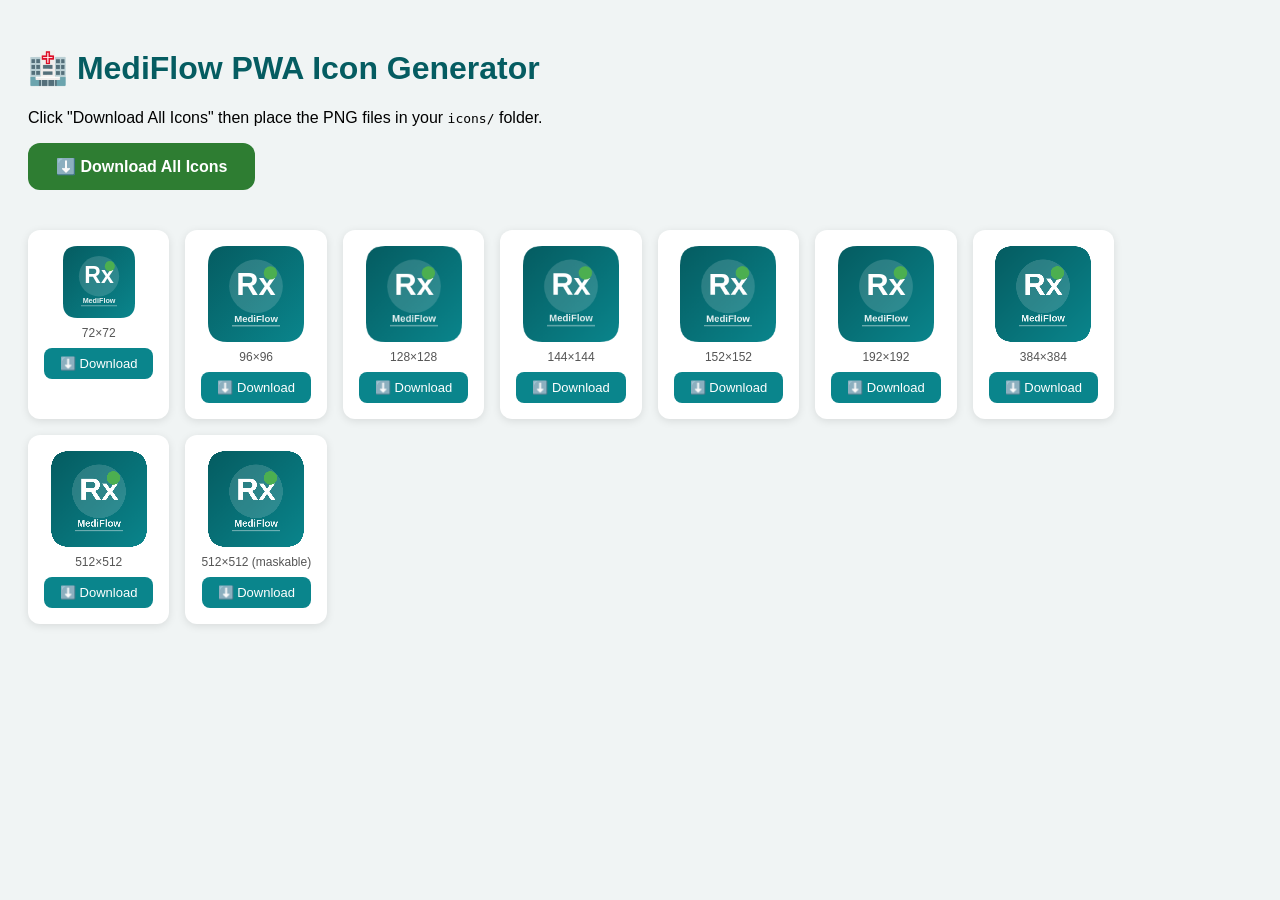
<file: icons/generate-icons.html>
<!DOCTYPE html>
<html lang="en">
<head>
<meta charset="UTF-8">
<title>MediFlow Icon Generator</title>
<style>
  body { font-family: sans-serif; background: #f0f4f4; padding: 20px; }
  h1 { color: #055C61; }
  .grid { display: flex; flex-wrap: wrap; gap: 16px; margin-top: 20px; }
  .item { background: white; border-radius: 12px; padding: 16px; text-align: center; box-shadow: 0 2px 8px rgba(0,0,0,0.1); }
  canvas { border-radius: 8px; display: block; margin: 0 auto 8px; }
  button { background: #0A858C; color: white; border: none; border-radius: 8px; padding: 8px 16px; cursor: pointer; font-size: 13px; }
  button:hover { background: #055C61; }
  #download-all { background: #2e7d32; color: white; border: none; border-radius: 12px; padding: 14px 28px; font-size: 16px; font-weight: 700; cursor: pointer; margin-bottom: 20px; }
</style>
</head>
<body>
<h1>🏥 MediFlow PWA Icon Generator</h1>
<p>Click "Download All Icons" then place the PNG files in your <code>icons/</code> folder.</p>
<button id="download-all" onclick="downloadAll()">⬇️ Download All Icons</button>
<div class="grid" id="grid"></div>

<script>
const sizes = [72, 96, 128, 144, 152, 192, 384, 512];

function drawIcon(canvas, size, maskable) {
  const ctx = canvas.getContext('2d');
  const s = size;
  canvas.width = s;
  canvas.height = s;

  // Background
  const grad = ctx.createLinearGradient(0, 0, s, s);
  grad.addColorStop(0, '#055C61');
  grad.addColorStop(1, '#0A858C');

  // Rounded rect background
  const r = s * 0.2;
  ctx.beginPath();
  ctx.moveTo(r, 0); ctx.lineTo(s - r, 0);
  ctx.quadraticCurveTo(s, 0, s, r);
  ctx.lineTo(s, s - r);
  ctx.quadraticCurveTo(s, s, s - r, s);
  ctx.lineTo(r, s);
  ctx.quadraticCurveTo(0, s, 0, s - r);
  ctx.lineTo(0, r);
  ctx.quadraticCurveTo(0, 0, r, 0);
  ctx.closePath();
  ctx.fillStyle = grad;
  ctx.fill();

  // White circle
  ctx.beginPath();
  ctx.arc(s / 2, s * 0.42, s * 0.28, 0, Math.PI * 2);
  ctx.fillStyle = 'rgba(255,255,255,0.15)';
  ctx.fill();

  // Draw "Rx" text
  ctx.fillStyle = '#FFFFFF';
  ctx.font = `bold ${s * 0.32}px Arial, sans-serif`;
  ctx.textAlign = 'center';
  ctx.textBaseline = 'middle';
  ctx.fillText('Rx', s / 2, s * 0.42);

  // Green leaf dot accent
  ctx.beginPath();
  ctx.arc(s * 0.65, s * 0.28, s * 0.07, 0, Math.PI * 2);
  ctx.fillStyle = '#4CAF50';
  ctx.fill();

  // Bottom label
  ctx.fillStyle = 'rgba(255,255,255,0.9)';
  ctx.font = `600 ${s * 0.1}px Arial, sans-serif`;
  ctx.textAlign = 'center';
  ctx.fillText('MediFlow', s / 2, s * 0.76);

  // Thin underline
  ctx.beginPath();
  ctx.moveTo(s * 0.25, s * 0.83);
  ctx.lineTo(s * 0.75, s * 0.83);
  ctx.strokeStyle = 'rgba(255,255,255,0.4)';
  ctx.lineWidth = s * 0.015;
  ctx.stroke();
}

function downloadCanvas(canvas, filename) {
  const link = document.createElement('a');
  link.download = filename;
  link.href = canvas.toDataURL('image/png');
  link.click();
}

function downloadAll() {
  sizes.forEach((size, i) => {
    setTimeout(() => {
      const canvas = document.createElement('canvas');
      drawIcon(canvas, size, false);
      downloadCanvas(canvas, `icon-${size}.png`);
    }, i * 200);
  });
  // Also download maskable
  setTimeout(() => {
    const canvas = document.createElement('canvas');
    drawIcon(canvas, 512, true);
    downloadCanvas(canvas, 'icon-512-maskable.png');
  }, sizes.length * 200 + 200);
}

// Render previews
const grid = document.getElementById('grid');
[...sizes, 'maskable'].forEach(size => {
  const isMaskable = size === 'maskable';
  const s = isMaskable ? 512 : size;
  const preview = Math.min(s, 96);

  const div = document.createElement('div');
  div.className = 'item';

  const canvas = document.createElement('canvas');
  canvas.style.width = preview + 'px';
  canvas.style.height = preview + 'px';
  drawIcon(canvas, s, isMaskable);

  const label = document.createElement('div');
  label.style.fontSize = '12px';
  label.style.color = '#555';
  label.style.marginBottom = '8px';
  label.textContent = isMaskable ? '512×512 (maskable)' : `${s}×${s}`;

  const btn = document.createElement('button');
  btn.textContent = '⬇️ Download';
  btn.onclick = () => downloadCanvas(canvas, isMaskable ? 'icon-512-maskable.png' : `icon-${s}.png`);

  div.appendChild(canvas);
  div.appendChild(label);
  div.appendChild(btn);
  grid.appendChild(div);
});
</script>
</body>
</html>
</file>
